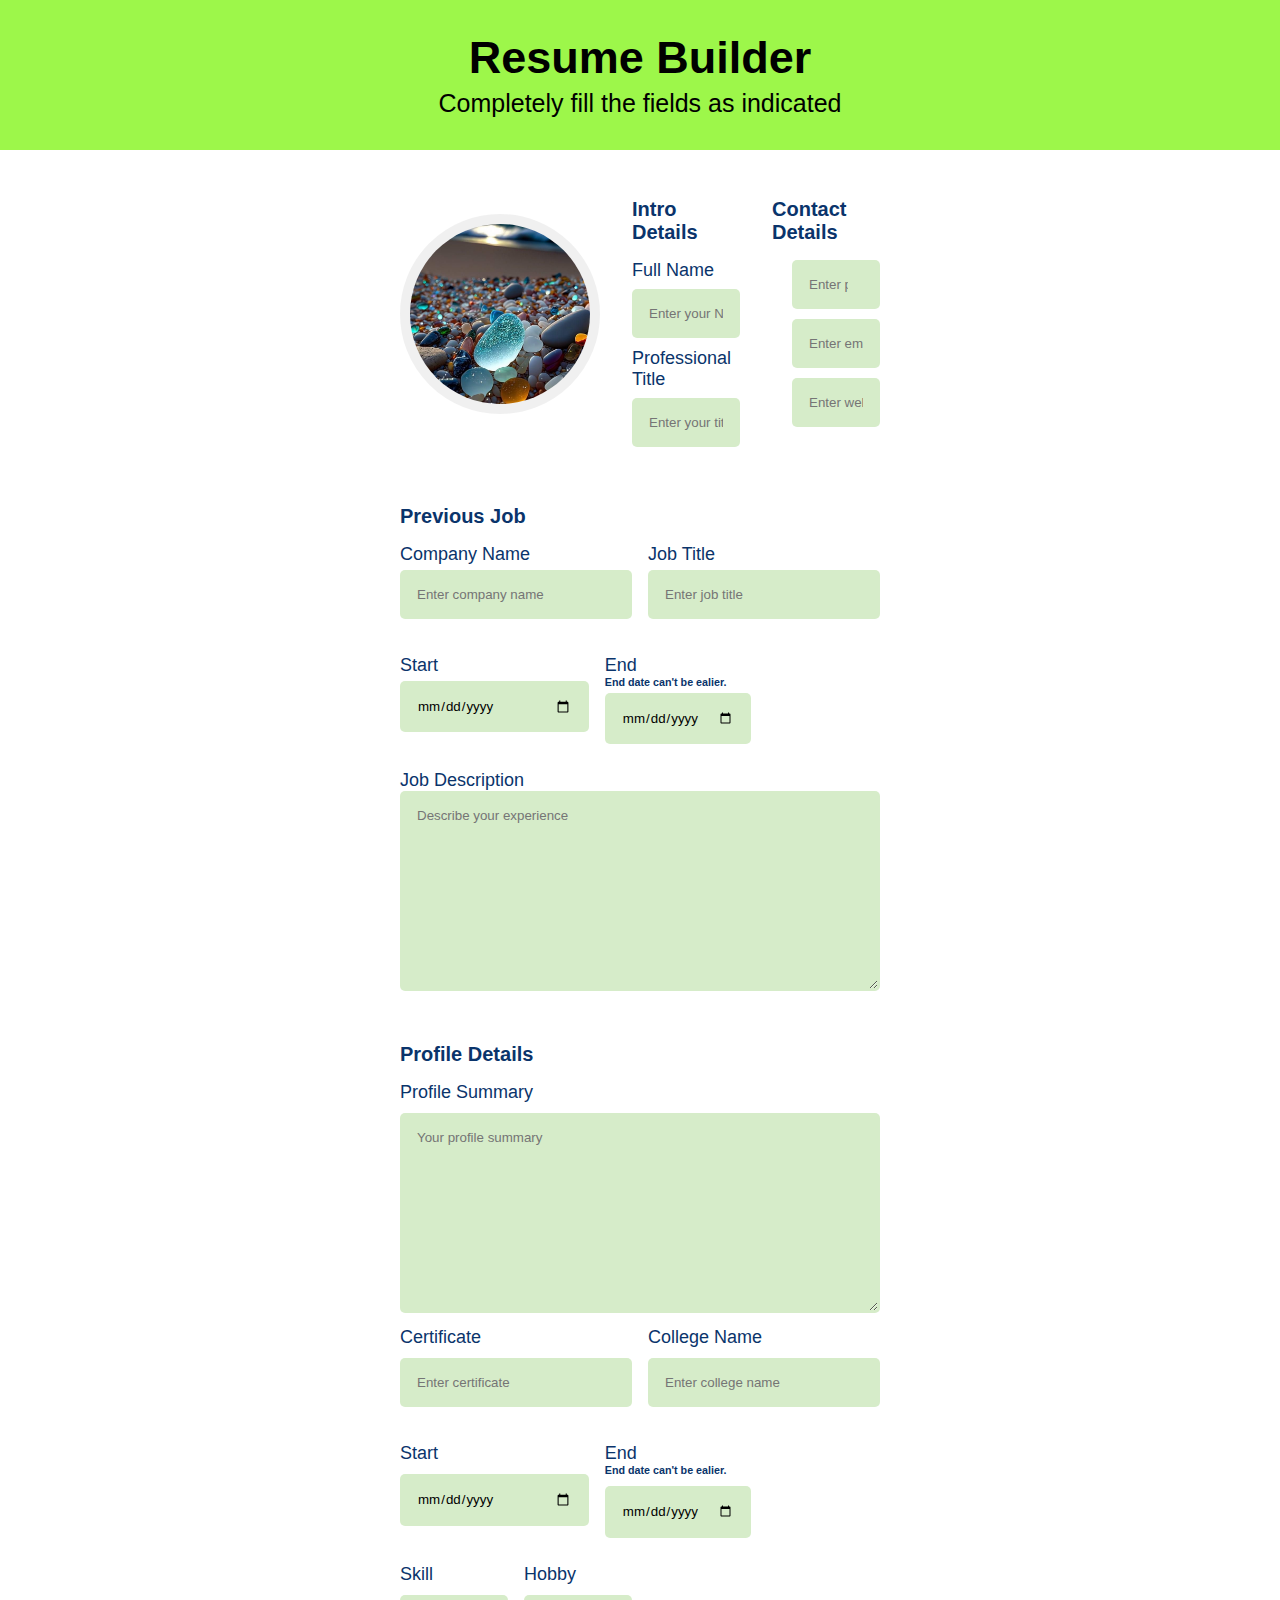
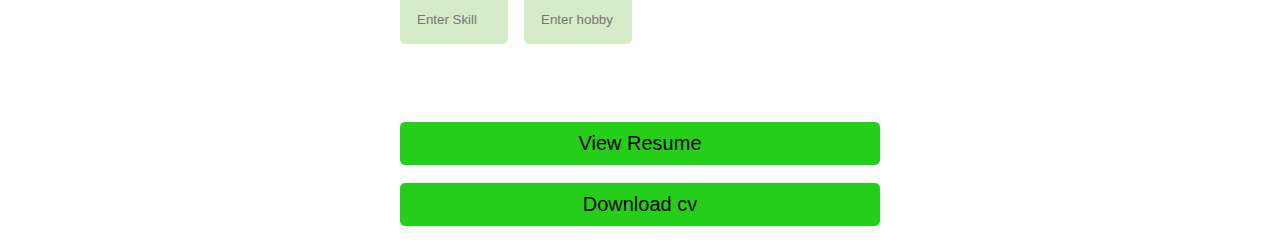
<file: index.html>
<!DOCTYPE html>
<html lang="en">
<head>
    <meta charset="UTF-8">
    <meta http-equiv="X-UA-Compatible" content="IE=edge">
    <meta name="viewport" content="width=device-width, initial-scale=1.0">
    <title>Resume Builder</title>
    <link rel="stylesheet" href="Day6.css">
</head>
<body>
  
    
    <div class="intro"><h1>Resume Builder </h1>
    <p>Completely fill the fields as indicated</p></div>



 <div class="container">
     
    <section class="top grid">
        
            <div class="imgDiv">
               <img src="pic1.jpg" alt="" id="image">
              <input type="file" id="file" >
              <label for="file" id="imgBtn">Change Image</label>
              
            </div>
    
            <div class="name">
                <h4 class="introTxt">Intro Details</h4>
                <div>
                    <label for="name">Full Name</label>
                <input class="input" type="text" id="name" placeholder="Enter your Name">
                </div>
                <div>
                    <label for="title">Professional Title</label>
                <input class="input" type="text" id="title" placeholder="Enter your title">
                </div>
                
            </div>
        
        <div class="contact">
            <h4 class="introTxt">Contact Details</h4>
            <div>
                <i class='bx bx-phone icon' ></i>
                <input class="input"  type="number" placeholder="Enter phone number">
            </div>
            <div>
                <i class='bx bx-mail-send icon'></i>
                <input class="input" type="email" placeholder="Enter email" required>
            </div>
            <div>
                <i class='bx bx-globe icon'></i>
                <input class="input" type="text" placeholder="Enter website link" required >
            </div>
        </div>
       
    </section>

    <section class="experienceDiv">
        <h4 class="introTxt">Previous Job</h4>

        <div class="jobDetails">
            <div class="gridCol">
                <div class="companyName">
                    <label for="companyName">Company Name</label>
                    <input class="input" type="text" id="compName" placeholder="Enter company name">
                </div>
                <div class="jobName">
                    <label for="jobName">Job Title</label>
                    <input class="input" type="text" id="jobName" placeholder="Enter job title">
                </div>
            </div>
            <div class="date">
                <div>
                    <label for="jobStartDate">Start</label>
                <input class="input" type="date" id="jobStartDate" placeholder="Start Date">
                </div>
                <div>
                    <label for="jobEndDate">End</label>
                    <h6 id="jobMessage">End date can't be ealier.</h6>
                <input class="input" type="date" id="jobEndDate" placeholder="End Date">
                </div>
            </div>
            <div class="description">
                <label for="desc">Job Description</label>
                <textarea id="desc" class="input"  placeholder="Describe your experience"></textarea>
            </div>
        </div>
        <div id="newExp"></div>

    </section>

    <section class="profile">
        <h4 class="introTxt">Profile Details</h4>
        <div class="profileDiv">
            <label for="summary">Profile Summary</label>
            <textarea  id="summary" class="input" placeholder="Your profile summary"></textarea>
        </div>
<!-- Education division -------------------------------- -->
        <div class="educDetails">
            <div class="gridCol">
                <div class="certificateName">
                    <label for="certificateName">Certificate</label>
                    <input class="input" type="text" id="certficateName" placeholder="Enter certificate">
                </div>
                <div class="schoolName">
                    <label for="collegeName">College Name</label>
                    <input class="input" type="text" id="collegeName" placeholder="Enter college name">
                </div>
            </div>
           
            <div class="date">
                <div>
                    <label for="startDate">Start</label>
                <input class="input" type="date" id="startDate" placeholder="Start Date">
                </div>
                <div>
                    <label for="endDate">End</label>
                    <h6 id="ColMessage">End date can't be ealier.</h6>
                <input class="input" type="date" id="endDate" placeholder="End Date">
                </div>
            </div>
           
        </div>

        <div class="skillsGridCol">
            <div class="flex">
               <div class="skills">
                   <label for="skill">Skill</label>
                   <div>
                    <input class="input" type="text" id="skill" placeholder="Enter Skill">
                    </div>
                </div>
                <div class="hobbies">
                    <label for="hobby">Hobby</label>
                   <div>
                    <input class="input" type="text" id="hobby" placeholder="Enter hobby">
                    </div>
               </div>
                
            </div>
            
            
        </div>

    </section>

    <div class="mainBtn">
        <button id="previewBtn">View Resume</button><br><br>
    </div>
    <div class="mainBtn">
        <button id="previewBtn">Download cv</button>
    </div>

</div>
</div>
</body>
</html>
</file>
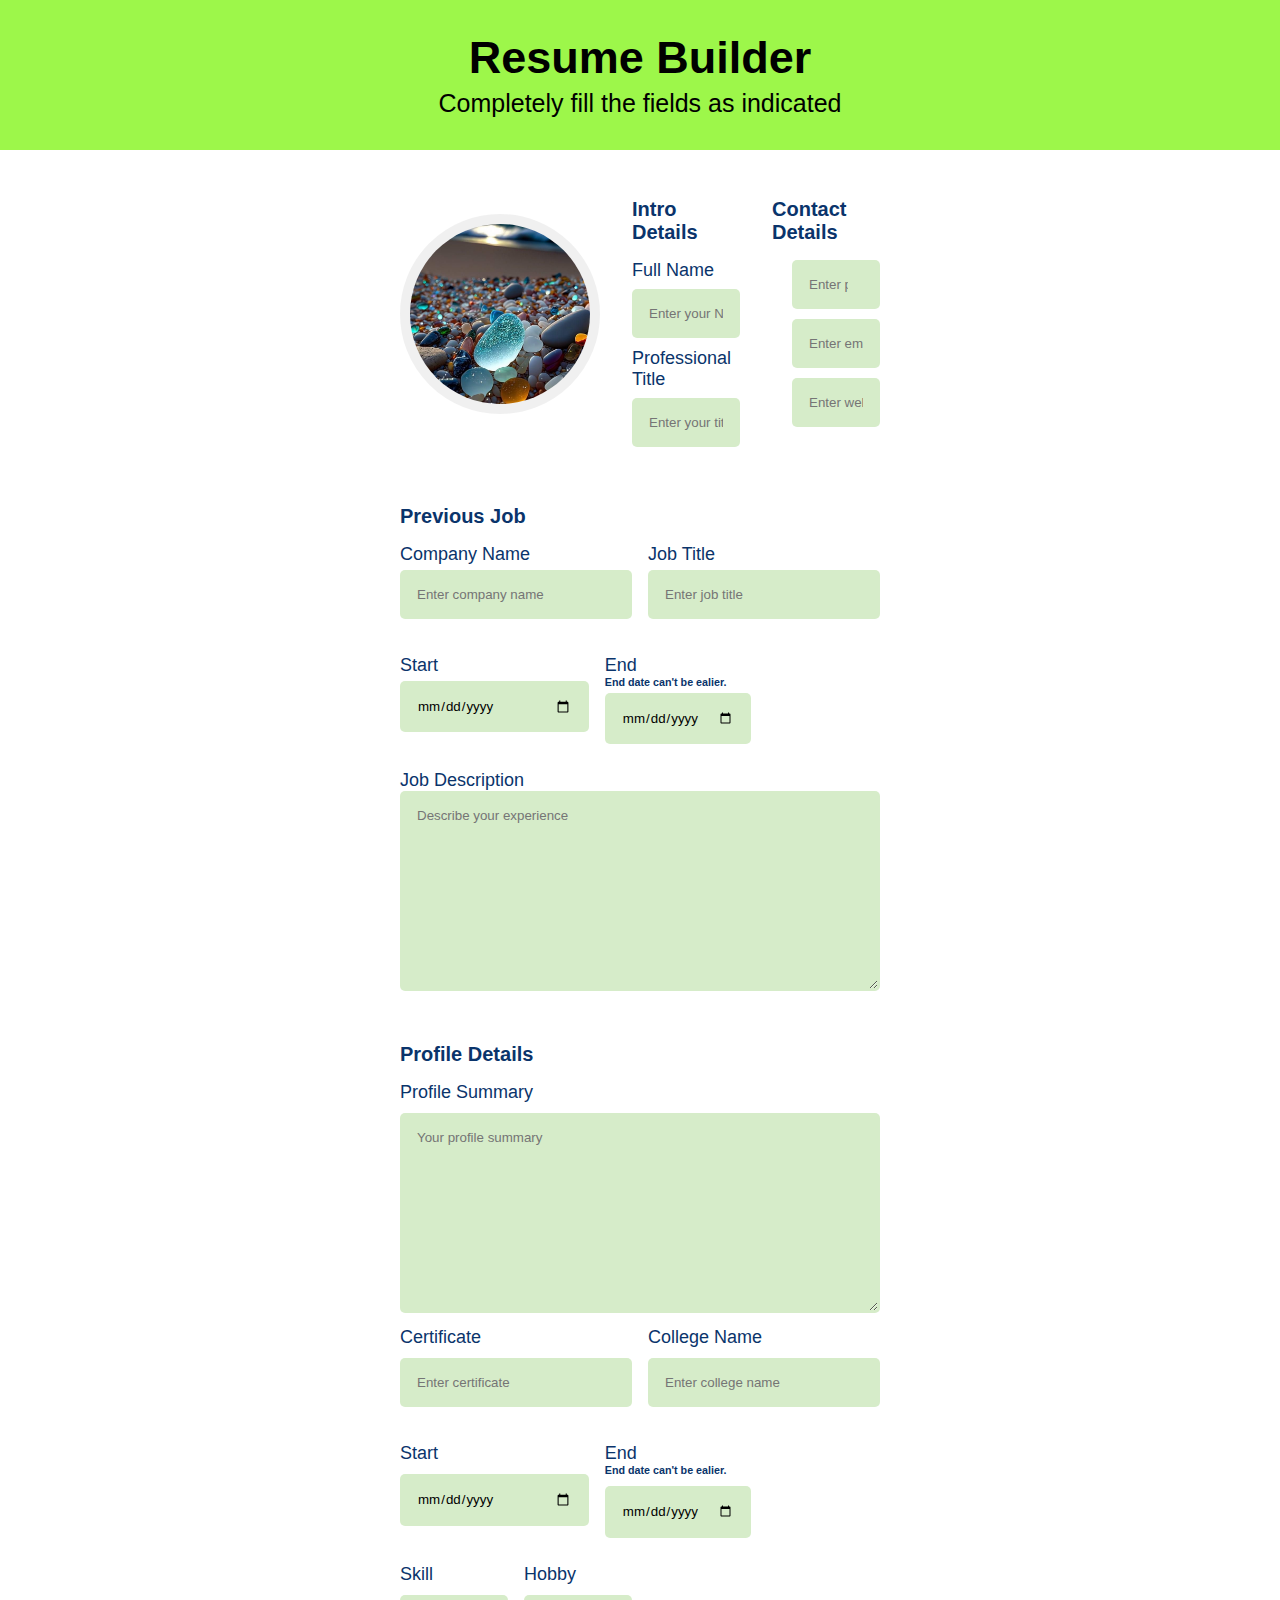
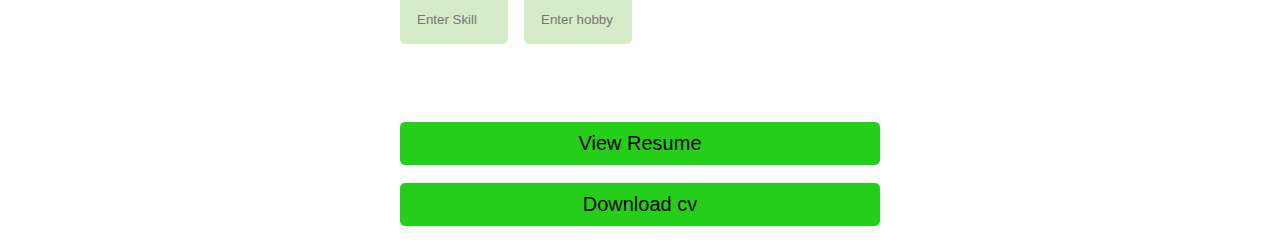
<file: Day6 challenge.html>
<!DOCTYPE html>
<html lang="en">
<head>
    <meta charset="UTF-8">
    <meta http-equiv="X-UA-Compatible" content="IE=edge">
    <meta name="viewport" content="width=device-width, initial-scale=1.0">
    <title>Resume Builder</title>
    <link rel="stylesheet" href="Day6.css">
</head>
<body>
  
    
    <div class="intro"><h1>Resume Builder </h1>
    <p>Completely fill the fields as indicated</p></div>



 <div class="container">
     
    <section class="top grid">
        
            <div class="imgDiv">
               <img src="pic1.jpg" alt="" id="image">
              <input type="file" id="file" >
              <label for="file" id="imgBtn">Change Image</label>
              
            </div>
    
            <div class="name">
                <h4 class="introTxt">Intro Details</h4>
                <div>
                    <label for="name">Full Name</label>
                <input class="input" type="text" id="name" placeholder="Enter your Name">
                </div>
                <div>
                    <label for="title">Professional Title</label>
                <input class="input" type="text" id="title" placeholder="Enter your title">
                </div>
                
            </div>
        
        <div class="contact">
            <h4 class="introTxt">Contact Details</h4>
            <div>
                <i class='bx bx-phone icon' ></i>
                <input class="input"  type="number" placeholder="Enter phone number">
            </div>
            <div>
                <i class='bx bx-mail-send icon'></i>
                <input class="input" type="email" placeholder="Enter email" required>
            </div>
            <div>
                <i class='bx bx-globe icon'></i>
                <input class="input" type="text" placeholder="Enter website link" required >
            </div>
        </div>
       
    </section>

    <section class="experienceDiv">
        <h4 class="introTxt">Previous Job</h4>

        <div class="jobDetails">
            <div class="gridCol">
                <div class="companyName">
                    <label for="companyName">Company Name</label>
                    <input class="input" type="text" id="compName" placeholder="Enter company name">
                </div>
                <div class="jobName">
                    <label for="jobName">Job Title</label>
                    <input class="input" type="text" id="jobName" placeholder="Enter job title">
                </div>
            </div>
            <div class="date">
                <div>
                    <label for="jobStartDate">Start</label>
                <input class="input" type="date" id="jobStartDate" placeholder="Start Date">
                </div>
                <div>
                    <label for="jobEndDate">End</label>
                    <h6 id="jobMessage">End date can't be ealier.</h6>
                <input class="input" type="date" id="jobEndDate" placeholder="End Date">
                </div>
            </div>
            <div class="description">
                <label for="desc">Job Description</label>
                <textarea id="desc" class="input"  placeholder="Describe your experience"></textarea>
            </div>
        </div>
        <div id="newExp"></div>

    </section>

    <section class="profile">
        <h4 class="introTxt">Profile Details</h4>
        <div class="profileDiv">
            <label for="summary">Profile Summary</label>
            <textarea  id="summary" class="input" placeholder="Your profile summary"></textarea>
        </div>
<!-- Education division -------------------------------- -->
        <div class="educDetails">
            <div class="gridCol">
                <div class="certificateName">
                    <label for="certificateName">Certificate</label>
                    <input class="input" type="text" id="certficateName" placeholder="Enter certificate">
                </div>
                <div class="schoolName">
                    <label for="collegeName">College Name</label>
                    <input class="input" type="text" id="collegeName" placeholder="Enter college name">
                </div>
            </div>
           
            <div class="date">
                <div>
                    <label for="startDate">Start</label>
                <input class="input" type="date" id="startDate" placeholder="Start Date">
                </div>
                <div>
                    <label for="endDate">End</label>
                    <h6 id="ColMessage">End date can't be ealier.</h6>
                <input class="input" type="date" id="endDate" placeholder="End Date">
                </div>
            </div>
           
        </div>

        <div class="skillsGridCol">
            <div class="flex">
               <div class="skills">
                   <label for="skill">Skill</label>
                   <div>
                    <input class="input" type="text" id="skill" placeholder="Enter Skill">
                    </div>
                </div>
                <div class="hobbies">
                    <label for="hobby">Hobby</label>
                   <div>
                    <input class="input" type="text" id="hobby" placeholder="Enter hobby">
                    </div>
               </div>
                
            </div>
            
            
        </div>

    </section>

    <div class="mainBtn">
        <button id="previewBtn">View Resume</button><br><br>
    </div>
    <div class="mainBtn">
        <button id="previewBtn">Download cv</button>
    </div>

</div>
</div>
</body>
</html>
</file>
<file: Day6.css>
:root {
    --primaryColor: rgba(150, 246, 60, 0.929);
    --secondaryColor:Black;
    --inputColor: #d3eac4eb;
  }
  
  * {
    padding: 0;
    margin: 0;
    -webkit-box-sizing: border-box;
            box-sizing: border-box;
    font-family:Arial, Helvetica, sans-serif;
    -webkit-transition: 1s ease-in-out;
    transition: 1s ease-in-out;
  }
  
  section {
    margin-bottom: 3rem;
    color: #0a346b;
  }
  
  .grid {
    display: -ms-grid;
    display: grid;
    gap: 2rem;
  }
  
  .message {
    color: red;
  }
  
  .icon {
    font-size: 1.5rem;
  }
  
  input,
  textarea {
    padding: 15px;
    border-radius: 5px;
    border: 2px solid transparent;
    width: 100%;
    background: var(--inputColor);
  }
  
  input,
  textarea:focus {
    outline: none;
  }
  
  img {
    width: 200px;
    height: 200px;
  }
  
  label {
    font-size: 18px;
    margin-bottom: 10px;
  }
  
  body {
    background: white;
  }
  
  .container {
    margin: 1rem;
  }
  
  @media screen and (min-width: 480px) {
    .container {
      margin: 3rem 1rem 1rem;
    }
  }
  
  @media screen and (min-width: 940px) {
    .container {
      margin-left: 25rem;
      margin-right: 25rem;
    }
  }
  
  .introTxt {
    margin-bottom: 1rem;
    font-size: 20px;
  }
  
  .intro {
    width: 100%;
    margin: auto;
    padding: 2rem 0;
    text-align: center;
    background: var(--primaryColor);
    color: var(--secondaryColor);
  }
  
  @media screen and (min-width: 1080px) {
    .intro h1 {
      font-size: 45px;
    }
  }
  
  .intro p {
    padding: 5px 0 0;
    margin: auto;
  }
  
  @media screen and (min-width: 1080px) {
    .intro p {
      font-size: 25px;
    }
  }
  
  .top .imgDiv {
    position: relative;
    height: 200px;
    width: 200px;
    border-radius: 50%;
    overflow: hidden;
    margin: 1rem auto 2rem;
    border: 10px solid rgba(236, 236, 236, 0.808);
  }
  
  .top .imgDiv:hover #imgBtn {
    display: block;
  }
  
  .top .imgDiv img {
    height: 100%;
    width: 100%;
    -o-object-fit: cover;
       object-fit: cover;
  }
  
  .top .imgDiv #file {
    display: none;
  }
  
  .top .imgDiv #imgBtn {
    position: absolute;
    width: 100%;
    background: #000000a6;
    text-align: center;
    padding: 0.7rem 0.7rem 0.8rem;
    bottom: -10px;
    left: 0;
    color: var(--secondaryColor);
    cursor: pointer;
    font-size: 15px;
    display: none;
    -webkit-transition: display 0.5s ease;
    transition: display 0.5s ease;
  }
  
  .top .name div {
    margin: 10px 0;
  }
  
  .top .name input {
    display: block;
    margin: 8px 0;
    background: var(--inputColor);
  }
  
  .top .contact div {
    display: -webkit-box;
    display: -ms-flexbox;
    display: flex;
    -webkit-box-align:center;
        -ms-flex-align: center;
            align-items: center;
    margin: 10px 0;
  }
  
  .top .contact div .icon {
    margin: 0 10px;
  }
  
  .experienceDiv div {
    margin-bottom: 10px;
  }
  
  .experienceDiv input {
    margin-top: 5px;
    background: var(--inputColor);
  }
  
  .experienceDiv .date {
    margin: 1rem 0;
    gap: 1rem;
  }
  
  .experienceDiv .date div {
    margin: 10px 0;
  }
  
  @media screen and (min-width: 428px) {
    .experienceDiv .date {
      display: -webkit-box;
      display: -ms-flexbox;
      display: flex;
    }
  }
  
  .experienceDiv .description label {
    margin-bottom: 10px;
  }
  
  .experienceDiv .description textarea {
    height: 200px;
    width: 100%;
  }
  
  .btn button {
    padding: 10px;
    border-radius: 5px;
    border: none;
    background: var(--primaryColor);
    color: var(--secondaryColor);
    font-size: 15px;
    width: 50%;
    cursor: pointer;
  }
  
  .btn button:focus {
    outline: none;
  }
  
  .btn button:hover {
    background: #000000a6;
  }
  
  .profile div {
    margin-bottom: 10px;
  }
  
  .profile input,
  .profile textarea {
    margin-top: 10px;
    background: var(--inputColor);
  }
  
  .profile .date {
    margin: 1rem 0;
    gap: 1rem;
  }
  
  .profile .date div {
    margin: 10px 0;
  }
  
  @media screen and (min-width: 428px) {
    .profile .date {
      display: -webkit-box;
      display: -ms-flexbox;
      display: flex;
    }
  }
  
  .profile #summary {
    height: 200px;
  }
  
  @media screen and (min-width: 480px) {
    .profile .flex {
      display: -webkit-box;
      display: -ms-flexbox;
      display: flex;
      -webkit-box-align: center;
          -ms-flex-align: center;
              align-items: center;
      gap: 1rem;
    }
  }
  
  .profile .skills button,
  .profile .hobbies button {
    padding: 10px;
    border-radius: 5px;
    border: none;
    margin-left: 1rem;
    background: var(--primaryColor);
    color: var(--secondaryColor);
    font-size: 15px;
    width: auto;
    cursor: pointer;
  }
  
  .profile .skills button:focus,
  .profile .hobbies button:focus {
    outline: none;
  }
  
  .profile .skills button:hover,
  .profile .hobbies button:hover {
    background: #000000a6;
  }
  
  .mainBtn {
    width: 100%;
  }
    #downloadBtn {
      display: none;
      background: #4acf4a;
      border: none;
      padding: 1rem 2rem;
      font-size: 15px;
      cursor: pointer;
    }
    
    #downloadBtn:hover {
      background: #6cbe6c;
    }
    
    @media screen and (min-width: 480px) {
      .gridCol {
        display: -ms-grid;
        display: grid;
      
            grid-template-columns: repeat(2, 1fr);
        gap: 1rem;
      }
    }
    
    @media screen and (min-width: 800px) {
      .skillsGridCol {
        display: -ms-grid;
        display: grid;
      
            grid-template-columns: repeat(2, 1fr);
        gap: 1rem;
      }
    }
    
   
    
    @media screen and (min-width: 900px) {
      .top {
    
            grid-template-columns: repeat(3, 1fr);
      }
    }
    .mainBtn #previewBtn {
      padding: 10px;
      margin: auto;
      color: var(--secondaryColor);
      background:#25cf19;
      border: none;
      font-size: 20px;
      border-radius: 5px;
      width: 100%;
      cursor: pointer;
    }
    .mainBtn #previewBtn:hover {
      background: #25cf19;
    }
</file>
